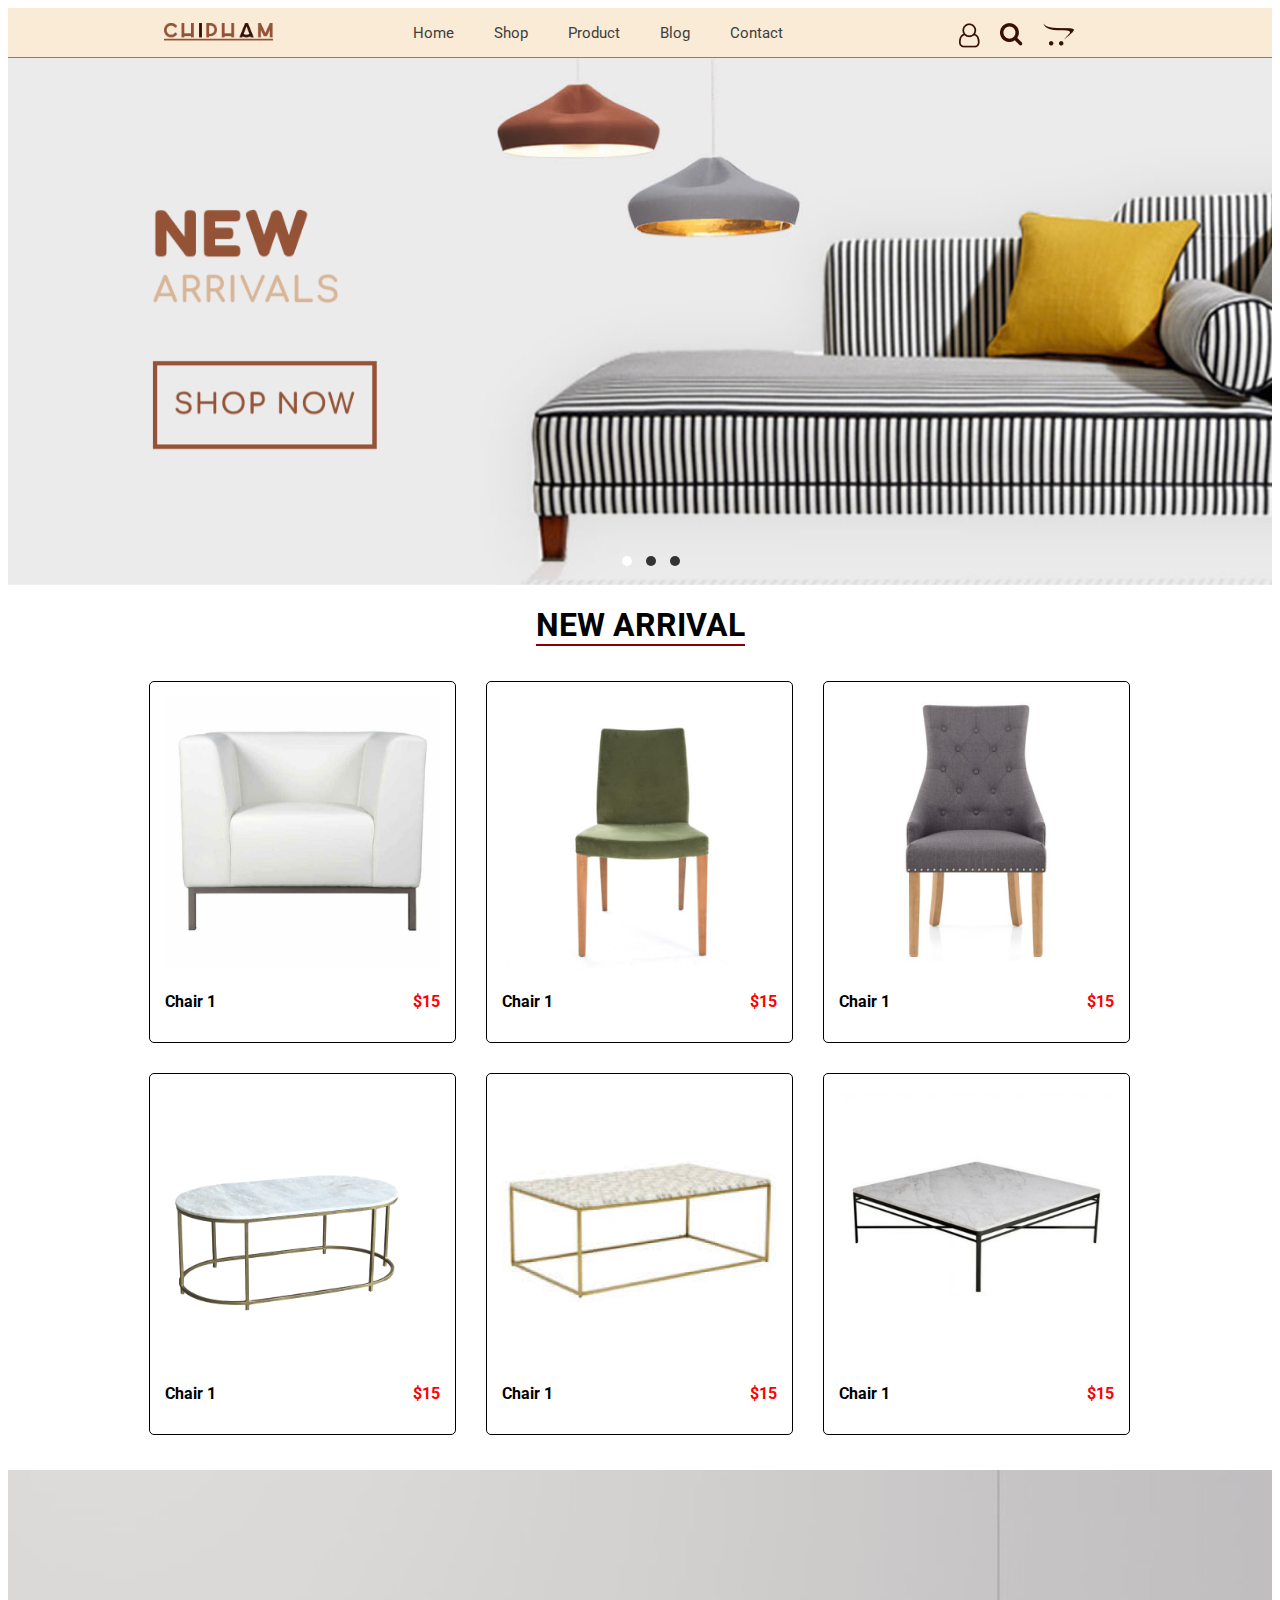
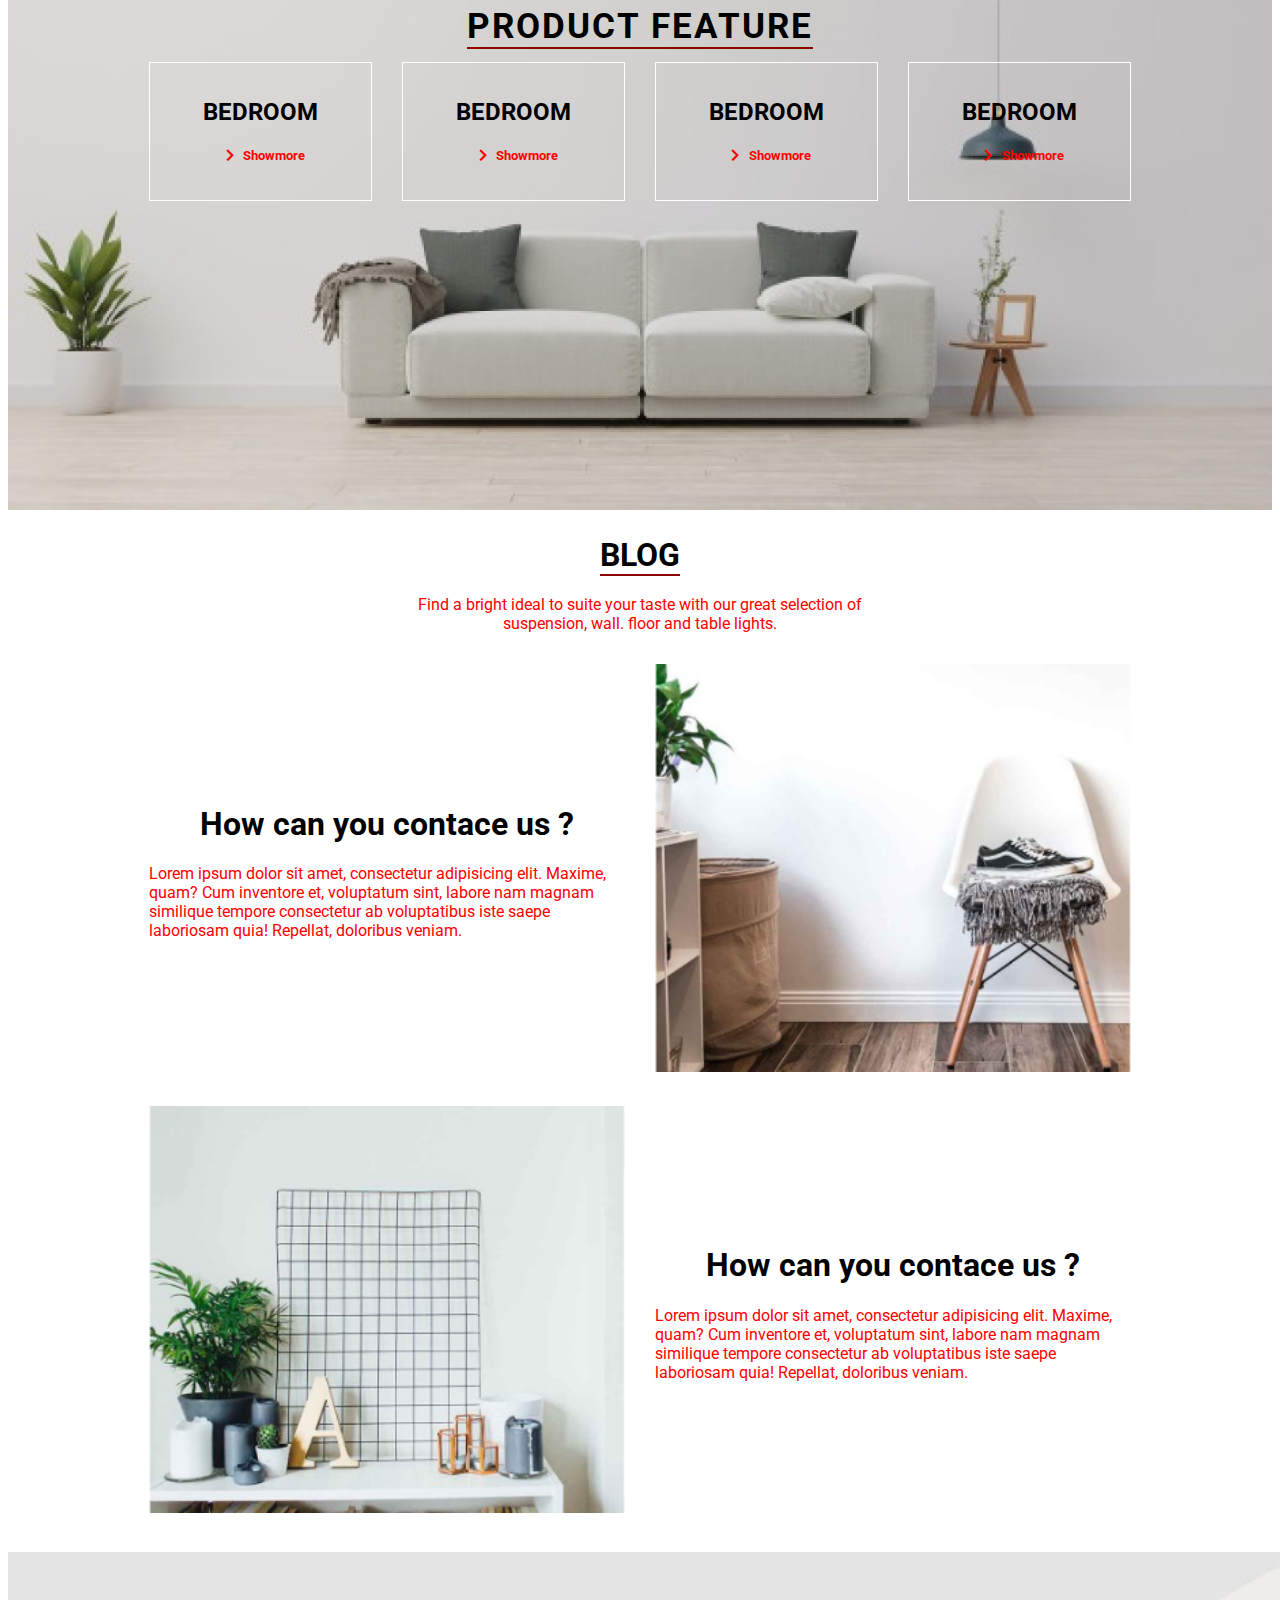
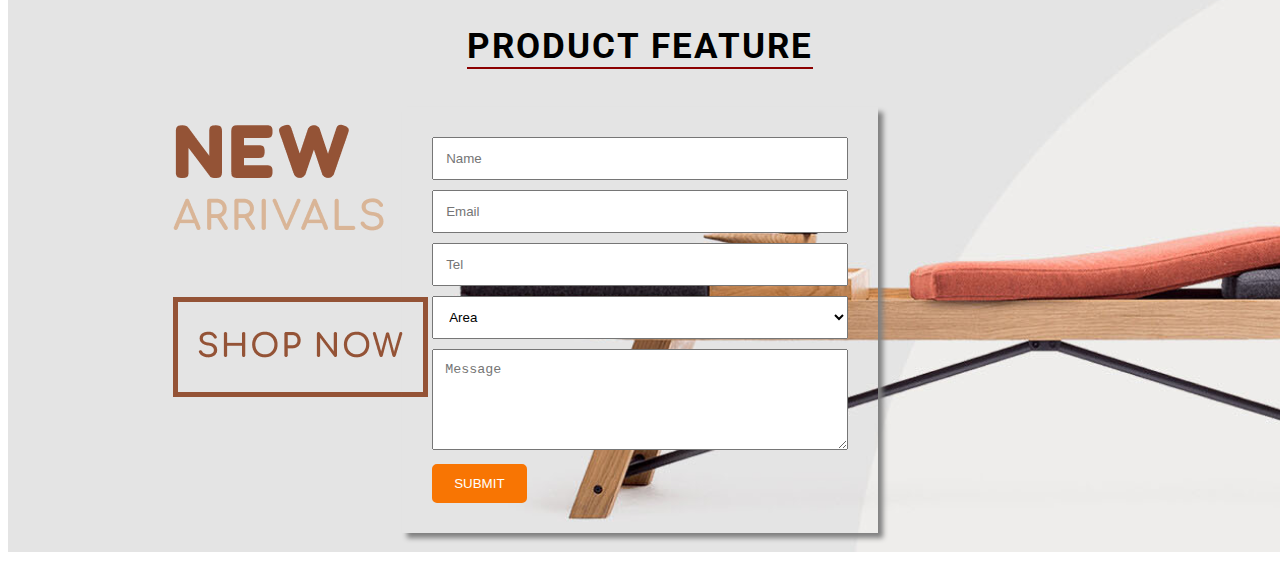
<file: index.html>
<!doctype html>
<html>
<head>
<meta charset="utf-8">
<title>Chipham Homecare</title>
<link rel="stylesheet" href="css/style.css">
<link rel="stylesheet" href="css/thu-vien-css.css">
<link rel="stylesheet" href="css/all.min.css">
<link rel="stylesheet" href="css/owl.carousel.css">
<link rel="stylesheet" href="css/owl.theme.default.css">
	<link rel="icon"
		  href="images/Checkbox.png" type="image/x-icon">
</head>
<body>

<header>
  <div class="container d-flex justify-between">
    <div class="row">
      <div class="col-2"> <a href="index.html"><img src="images/LOGO 1.png" alt="" class="logo"></a> </div>
      <div class="col-7 d-flex justify-around">
        <div class="menu">
          <ul>
            <li><a href="index.html">Home</a></li>
            <li><a href="#">Shop</a>
			  <ul class="submenu">
			<li><a href="#">Hồ Chí Minh</a>
			  <ul class="submenu2">
			<li><a href="#">Cơ sở Quận 1</a></li>
			<li><a href="#">Cơ sở Quận 2</a></li>
			<li><a href="#">Cơ sở Quận 3</a></li>
				</ul>
			  </li>
			<li><a href="#">Cần Thơ</a>
			  <ul class="submenu2">
			<li><a href="#">Cơ sở Ninh Kiều</a></li>
			<li><a href="#">Cơ sở Cái Khế</a></li>
			<li><a href="#">Cơ sở An Cư</a></li>
				</ul>
			  </li>
			<li><a href="#">Hà Nội</a>
			  <ul class="submenu2">
			<li><a href="#">Cơ sở Nam Từ Liêm</a></li>
			<li><a href="#">Cơ sở Bắc Từ Liêm</a></li></ul>
			  </li>
			</ul>
			  </li>
            <li><a href="#">Product</a>
			  
			  <ul class="submenu">
			<li><a href="#">Đồ gia dụng</a>
			  <ul class="submenu2">
			<li><a href="#">Bàn</a></li>
			<li><a href="#">Ghế</a></li>
			<li><a href="#">Sofa</a></li>
			<li><a href="#">Giường</a></li>
				</ul>
			  </li>
			<li><a href="#">Thảm</a>
			  <ul class="submenu2">
			<li><a href="#">Thảm phòng khách</a></li>
			<li><a href="#">Thảm phòng ngủ</a></li>
			<li><a href="#">Thảm nhà bếp</a></li>
			<li><a href="#">Thảm nhà tắm</a></li>
				</ul>
			  </li>
			<li><a href="#">Rèm cửa</a>
			  <ul class="submenu2">
			<li><a href="#">Rèm cửa sổ</a></li>
			<li><a href="#">Rèm cửa phòng</a></li>
			<li><a href="#">Rèm nhà tắm</a></li>
			<li><a href="#">Rèm giường ngủ</a></li>
				</ul>
			  </li>
			</ul></li>
			  
            <li><a href="#">Blog</a></li>
            <li><a href="lien he.html">Contact</a></li>
          </ul>
        </div>
      </div>
      <div class="col-3 lienhe">
		  <a href="login.html"><img src="images/persona.png" alt=""></a>
			<a href=""><img src="images/search.png" alt=""></a>
			<a href=""><img src="images/shop.png" alt=""></a>
			
		  
      </div>
    </div>
  </div>
</header>
	
	
<div class="banner">
  <div class="owl-carousel owl-theme" id="slider">
    <div class="item"> <img src="images/Banner1.png" alt=""></div>
    <div class="item"> <img src="images/Banner2.png" alt=""></div>
    <div class="item"> <img src="images/Banner3.png" alt=""></div>
  </div>
</div>
<div class="container">
  <h1 style="text-align: center"><span class="gachchan">NEW ARRIVAL</span></h1>
</div>
<main>
  <div class="container">
    <div class="row">
      <div class="col-4">
        <div class="vien"> <img src="images/Chair1.png" alt="" class="img-100">
          <div class="icon"> <a href="#"><i class="fas fa-heart"></i></a> <a href="#"><i class="fas fa-search"></i></a> <a href="#"><i class="fas fa-shopping-cart"></i></a> </div>
          <p class="d-flex justify-between"> <b>Chair 1</b> <b class="textdo">$15</b></p>
        </div>
      </div>
      <div class="col-4">
        <div class="vien"> <img src="images/Chair2.png" alt="" class="img-100">
          <div class="icon"> <a href="#"><i class="fas fa-heart"></i></a> <a href="#"><i class="fas fa-search"></i></a> <a href="#"><i class="fas fa-shopping-cart"></i></a> </div>
          <p class="d-flex justify-between"> <b>Chair 1</b> <b class="textdo">$15</b></p>
        </div>
      </div>
      <div class="col-4">
        <div class="vien"> <img src="images/Chair3.png" alt="" class="img-100">
          <div class="icon"> <a href="#"><i class="fas fa-heart"></i></a> <a href="#"><i class="fas fa-search"></i></a> <a href="#"><i class="fas fa-shopping-cart"></i></a> </div>
          <p class="d-flex justify-between"> <b>Chair 1</b> <b class="textdo">$15</b></p>
        </div>
      </div>
    </div>
    <div class="row">
      <div class="col-4">
        <div class="vien"> <img src="images/Table1.png" alt="" class="img-100">
          <div class="icon"> <a href="#"><i class="fas fa-heart"></i></a> <a href="#"><i class="fas fa-search"></i></a> <a href="#"><i class="fas fa-shopping-cart"></i></a> </div>
          <p class="d-flex justify-between"> <b>Chair 1</b> <b class="textdo">$15</b></p>
        </div>
      </div>
      <div class="col-4">
        <div class="vien"> <img src="images/Table2.png" alt="" class="img-100">
          <div class="icon"> <a href="#"><i class="fas fa-heart"></i></a> <a href="#"><i class="fas fa-search"></i></a> <a href="#"><i class="fas fa-shopping-cart"></i></a> </div>
          <p class="d-flex justify-between"> <b>Chair 1</b> <b class="textdo">$15</b></p>
        </div>
      </div>
      <div class="col-4">
        <div class="vien"> <img src="images/Table3.png" alt="" class="img-100">
          <div class="icon"> <a href="#"><i class="fas fa-heart"></i></a> <a href="#"><i class="fas fa-search"></i></a> <a href="#"><i class="fas fa-shopping-cart"></i></a> </div>
          <p class="d-flex justify-between"> <b>Chair 1</b> <b class="textdo">$15</b></p>
        </div>
      </div>
    </div>
  </div>
</main>
	<div class="box-cha">
 <img src="images/bg2.png" alt="" class="img-100">
  <div class="caption container">
    <h1 style="text-align: center"><span class="gachchan">PRODUCT FEATURE</span></h1>
	  <div class="row d-flex justify-between">
	  <div class="col-3">
		  <div class="vien2">
			  <h2>BEDROOM</h2>
			  <a href="" class="textdo"><h5><i class="fas fa-chevron-right"></i>Showmore</h5></a>
        </div></div>
        <div class="col-3">
		  <div class="vien2">
			  <h2>BEDROOM</h2>
			  <a href="" class="textdo"><h5><i class="fas fa-chevron-right"></i>Showmore</h5></a>
          </div></div>
		  <div class="col-3">
		  <div class="vien2">
			  <h2>BEDROOM</h2>
			  <a href="" class="textdo"><h5><i class="fas fa-chevron-right"></i>Showmore</h5></a>
          </div></div>
		  <div class="col-3">
		  <div class="vien2">
			  <h2>BEDROOM</h2>
			  <a href="" class="textdo"><h5><i class="fas fa-chevron-right"></i>Showmore</h5></a>
          </div></div>	  
    </div>
	  </div>
</div>

	<h1 style="text-align: center"><span class="gachchan">BLOG</span></h1>
	<p style="text-align: center" class="textdo">Find a bright ideal to suite your taste with our great selection of <br> suspension, wall. floor and table lights.</p>

	
	<div class="container">
	<div class="row">
		<div class="col-6">
			<div class="content_blog">
		<h1 style="text-align: center"><span >How can you contace us ?</span></h1>
	<p class="textdo"> Lorem ipsum dolor sit amet, consectetur adipisicing elit. Maxime, quam? Cum inventore et, voluptatum sint, labore nam magnam similique tempore consectetur ab voluptatibus iste saepe laboriosam quia! Repellat, doloribus veniam.</p>
		</div></div>
		<div class="col-6">
			<img src="images/blog-2.png" alt="" class="img-100">
			
			</div>
		</div>
		
		<div class="row">
			<div class="col-6">
			<img src="images/blog-1.png" alt="" class="img-100">
			
			</div>
		<div class="col-6">
			<div class="content_blog">
		<h1 style="text-align: center"><span >How can you contace us ?</span></h1>
	<p class="textdo"> Lorem ipsum dolor sit amet, consectetur adipisicing elit. Maxime, quam? Cum inventore et, voluptatum sint, labore nam magnam similique tempore consectetur ab voluptatibus iste saepe laboriosam quia! Repellat, doloribus veniam.</p>
		</div>
			</div>
		</div>
	</div>
	
	
<footer> 
	<div class="box-cha">
	<img src="images/Banner2.png" alt="" img-100>
	<div class="caption2 container">
    <h1 style="text-align: center"><span class="gachchan">PRODUCT FEATURE</span></h1>
	<div class="row d-flex justify-center" >
		<div class="col-6">
			
		<div class="shadow">	
	<form action="#">
				<input type="text" size="40" placeholder="Name" class="form-control"><br>
				<input type="email" size="40" placeholder="Email" class="form-control"><br>
				<input type="tel" size="40" placeholder="Tel" class="form-control">
 				<select name="diadiem" class="form-control">
				<option value="0">Area</option>
					<option value="1">Ho Chi Minh City</option>
					<option value="2">Ha Noi</option>
					<option value="3">Can Tho</option>
					<option value="4">Hau Giang</option>
					<option value="5">Vinh Long</option>
					<option value="6">Soc Trang</option>
					<option value="7">Kien Giang</option>
				</select> <br>
				<textarea placeholder="Message" class="form-control" rows="5" cols="42"></textarea> <br>
				<button type="submit" class="btn-fill-primary">SUBMIT</button>
			
			</form></div></div></div></div>
	
	
	
	</div>
	</footer>
<script src="js/jquery-3.6.0.min.js"></script> <!--thu vien truoc--> 
<script src="js/owl.carousel.js"></script> <!--phan mem--> 
<script src="js/control.js"></script> <!--phan control cuoi cung-->
</body>
</html>
</file>
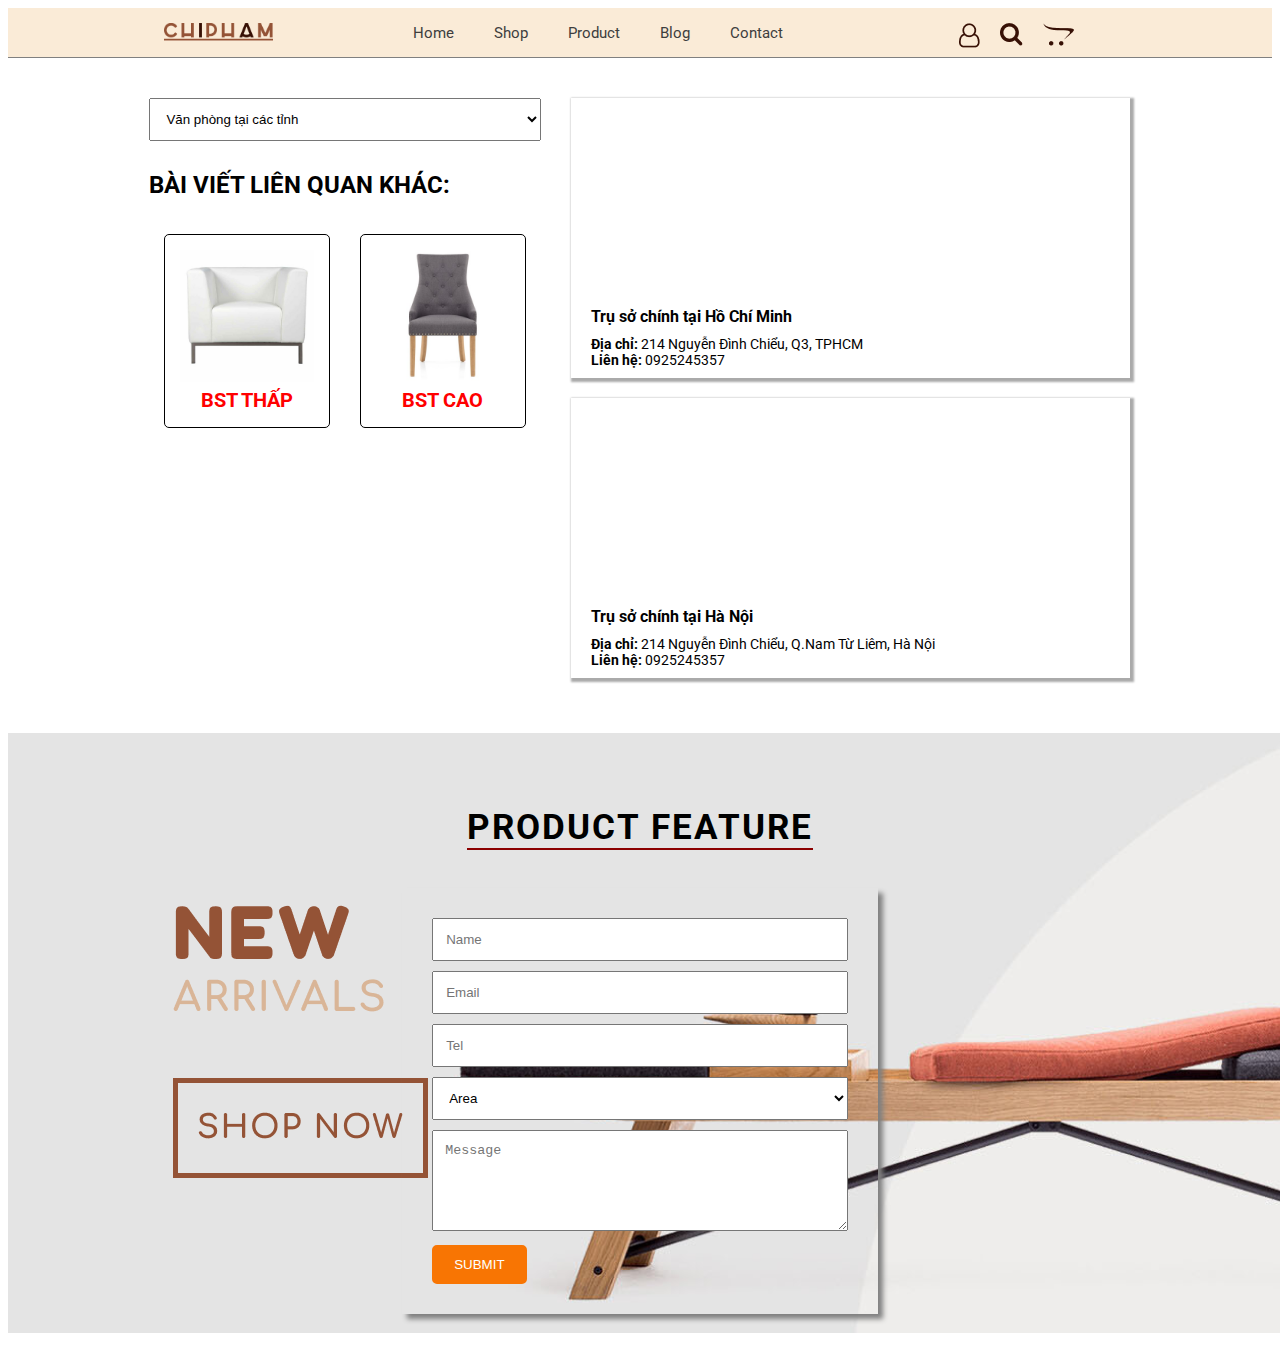
<file: lien he.html>
<!doctype html>
<html>
<head>
<meta charset="utf-8">
<title>Liên hệ</title>
	<link rel="stylesheet" href="css/style.css">
	<link rel="stylesheet" href="css/thu-vien-css.css">
</head>

<body>
	<header>
  <div class="container d-flex justify-between">
    <div class="row">
      <div class="col-2"> <a href="index.html"><img src="images/LOGO 1.png" alt="" class="logo"></a> </div>
      <div class="col-7 d-flex justify-around">
        <div class="menu">
          <ul>
            <li><a href="index.html">Home</a></li>
            <li><a href="#">Shop</a>
			  <ul class="submenu">
			<li><a href="#">Hồ Chí Minh</a>
			  <ul class="submenu2">
			<li><a href="#">Cơ sở Quận 1</a></li>
			<li><a href="#">Cơ sở Quận 2</a></li>
			<li><a href="#">Cơ sở Quận 3</a></li>
				</ul>
			  </li>
			<li><a href="#">Cần Thơ</a>
			  <ul class="submenu2">
			<li><a href="#">Cơ sở Ninh Kiều</a></li>
			<li><a href="#">Cơ sở Cái Khế</a></li>
			<li><a href="#">Cơ sở An Cư</a></li>
				</ul>
			  </li>
			<li><a href="#">Hà Nội</a>
			  <ul class="submenu2">
			<li><a href="#">Cơ sở Nam Từ Liêm</a></li>
			<li><a href="#">Cơ sở Bắc Từ Liêm</a></li></ul>
			  </li>
			</ul>
			  </li>
            <li><a href="#">Product</a>
			  
			  <ul class="submenu">
			<li><a href="#">Đồ gia dụng</a>
			  <ul class="submenu2">
			<li><a href="#">Bàn</a></li>
			<li><a href="#">Ghế</a></li>
			<li><a href="#">Sofa</a></li>
			<li><a href="#">Giường</a></li>
				</ul>
			  </li>
			<li><a href="#">Thảm</a>
			  <ul class="submenu2">
			<li><a href="#">Thảm phòng khách</a></li>
			<li><a href="#">Thảm phòng ngủ</a></li>
			<li><a href="#">Thảm nhà bếp</a></li>
			<li><a href="#">Thảm nhà tắm</a></li>
				</ul>
			  </li>
			<li><a href="#">Rèm cửa</a>
			  <ul class="submenu2">
			<li><a href="#">Rèm cửa sổ</a></li>
			<li><a href="#">Rèm cửa phòng</a></li>
			<li><a href="#">Rèm nhà tắm</a></li>
			<li><a href="#">Rèm giường ngủ</a></li>
				</ul>
			  </li>
			</ul></li>
			  
            <li><a href="#">Blog</a></li>
            <li><a href="lien he.html">Contact</a></li>
          </ul>
        </div>
      </div>
      <div class="col-3 lienhe">
		  <a href="login.html"><img src="images/persona.png" alt=""></a>
			<a href=""><img src="images/search.png" alt=""></a>
			<a href=""><img src="images/shop.png" alt=""></a>
			
		  
      </div>
    </div>
  </div>
</header>
	<div class="container" style="padding-top: 2% ">
	<div class="row">
		<div class="col-5">
		<select name="diadiem" class="form-control">
				<option value="0">Văn phòng tại các tỉnh</option>
					<option value="1">Hậu Giang</option>
					<option value="2">Cần Thơ</option>
					<option value="2">TP Hồ Chí Minh</option>
				</select>
			
			<h2>BÀI VIẾT LIÊN QUAN KHÁC:</h2>
			<div class="row">
			<div class="col-6"><div class="vien p-3">
				<img src="images/Chair1.png" alt="" class="img-100">
				<h1 class="noidungkhac textdo">BST THẤP</h1>
				</div></div>
				<div class="col-6"><div class="vien p-3">
				<img src="images/Chair3.png" alt="" class="img-100">
					<h1 class="noidungkhac textdo">BST CAO</h1>
				</div></div>
			</div>
		</div>
	<div class="col-7">
    <div class="bando">
      <div class="vienbando"> 
		<iframe src="https://www.google.com/maps/embed?pb=!1m18!1m12!1m3!1d3919.4249240960216!2d106.68744907451725!3d10.778731059152262!2m3!1f0!2f0!3f0!3m2!1i1024!2i768!4f13.1!3m3!1m2!1s0x31752f3a9d0210a9%3A0xf3b608debb5af986!2sArena%20Multimedia!5e0!3m2!1svi!2s!4v1703046170954!5m2!1svi!2s" width="99%" height="200" style="border:0; padding: 17px 16px 0px 18px;" allowfullscreen="" loading="lazy" referrerpolicy="no-referrer-when-downgrade"></iframe> <br>
			<div class="noidungbando"><h4>Trụ sở chính tại Hồ Chí Minh</h4>   
		  <p><b>Địa chỉ:</b> 214 Nguyễn Đình Chiểu, Q3, TPHCM <br><b>Liên hệ:</b> 0925245357</p></div>
      </div>
		  <div class="vienbando"> 
		<iframe src="https://www.google.com/maps/embed?pb=!1m18!1m12!1m3!1d3919.1164633187277!2d106.6732199745175!3d10.802391258715302!2m3!1f0!2f0!3f0!3m2!1i1024!2i768!4f13.1!3m3!1m2!1s0x317529e0e22d8cbb%3A0x418abb9da87b8776!2sArena%20Multimedia!5e0!3m2!1svi!2s!4v1703047572179!5m2!1svi!2s" width="99%" height="200" style="border:0; padding: 17px 16px 0px 18px;" allowfullscreen="" loading="lazy" referrerpolicy="no-referrer-when-downgrade"> </iframe><br>
			<div class="noidungbando"><h4>Trụ sở chính tại Hà Nội</h4>   
		  <p><b>Địa chỉ:</b> 214 Nguyễn Đình Chiểu, Q.Nam Từ Liêm, Hà Nội <br><b>Liên hệ:</b> 0925245357</p></div>
      </div>
    </div>
  </div></div></div>
</body>
	
	<footer> 
	<div class="box-cha">
	<img src="images/Banner2.png" alt="" img-100>
	<div class="caption2 container">
    <h1 style="text-align: center"><span class="gachchan">PRODUCT FEATURE</span></h1>
	<div class="row d-flex justify-center" >
		<div class="col-6">
			
		<div class="shadow">	
	<form action="#">
				<input type="text" size="40" placeholder="Name" class="form-control"><br>
				<input type="email" size="40" placeholder="Email" class="form-control"><br>
				<input type="tel" size="40" placeholder="Tel" class="form-control">
 				<select name="diadiem" class="form-control">
				<option value="0">Area</option>
					<option value="1">Ho Chi Minh City</option>
					<option value="2">Ha Noi</option>
					<option value="3">Can Tho</option>
					<option value="4">Hau Giang</option>
					<option value="5">Vinh Long</option>
					<option value="6">Soc Trang</option>
					<option value="7">Kien Giang</option>
				</select> <br>
				<textarea placeholder="Message" class="form-control" rows="5" cols="42"></textarea> <br>
				<button type="submit" class="btn-fill-primary">SUBMIT</button>
			
			</form></div></div></div></div>
	
	
	
	</div>
	</footer>
</html>
</file>
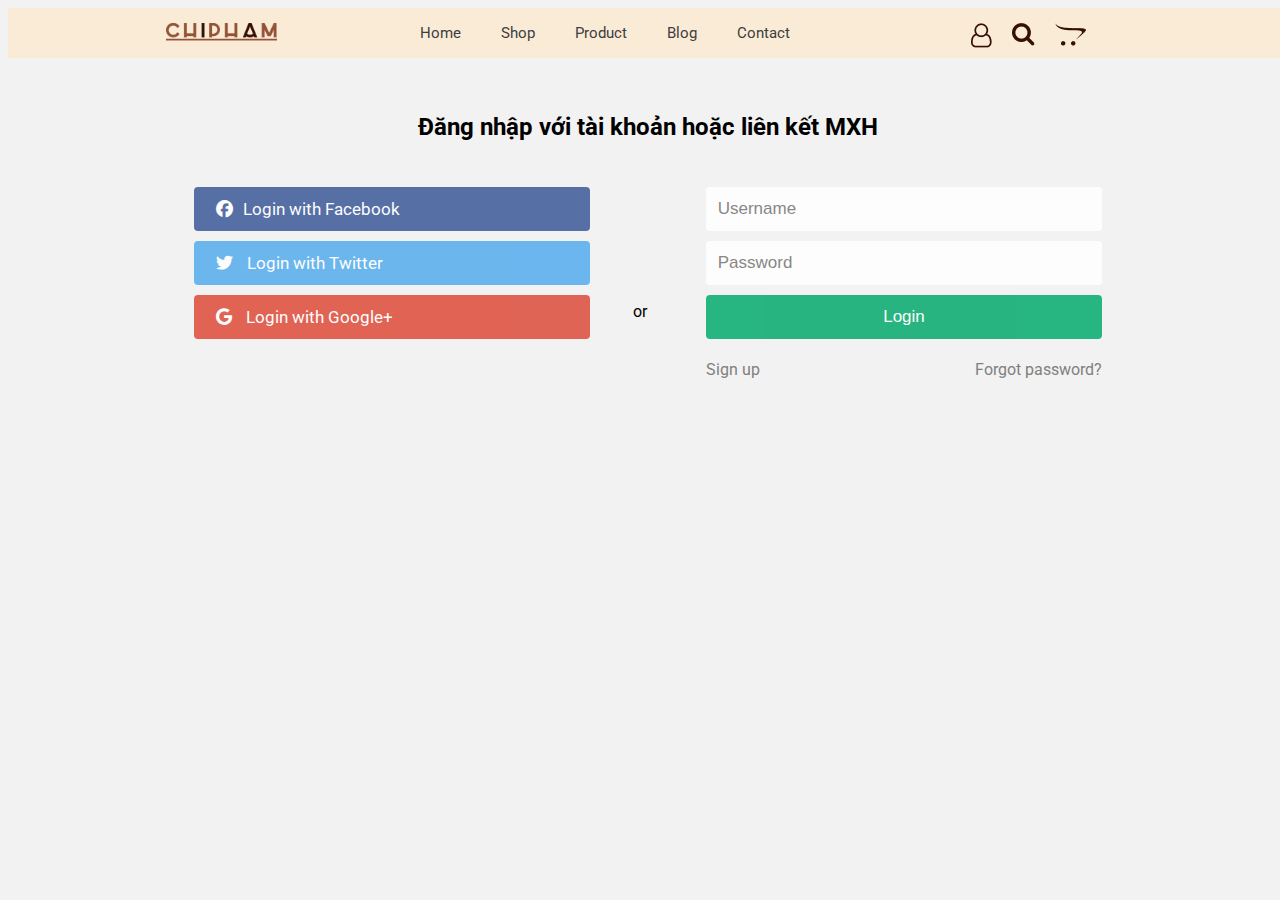
<file: login.html>
<!doctype html>
<html>
<head>
<meta charset="utf-8">
<title>LOGIN</title>
	<link rel="stylesheet" href="css/css login.css">
	<link rel="stylesheet" href="css/all.min.css">
	<link rel="stylesheet" href="https://cdnjs.cloudflare.com/ajax/libs/font-awesome/6.5.1/css/all.min.css">
	<link rel="stylesheet" href="css/thu-vien-css.css">
</head>
<header>
  <div class="container d-flex justify-between">
    <div class="row">
      <div class="col-2"> <a href="index.html"><img src="images/LOGO 1.png" alt="" class="logo"></a> </div>
      <div class="col-7 d-flex justify-around">
        <div class="menu">
          <ul>
            <li><a href="index.html">Home</a></li>
            <li><a href="#">Shop</a></li>
            <li><a href="#">Product</a>
			  
			  <ul class="submenu">
			<li><a href="#">Đồ gia dụng</a>
			  <ul class="submenu2">
			<li><a href="#">Bàn</a></li>
			<li><a href="#">Ghế</a></li>
			<li><a href="#">Sofa</a></li>
			<li><a href="#">Giường</a></li>
				</ul>
			  </li>
			<li><a href="#">Thảm</a>
			  <ul class="submenu2">
			<li><a href="#">Thảm phòng khách</a></li>
			<li><a href="#">Thảm phòng ngủ</a></li>
			<li><a href="#">Thảm nhà bếp</a></li>
			<li><a href="#">Thảm nhà tắm</a></li>
				</ul>
			  </li>
			<li><a href="#">Rèm cửa</a>
			  <ul class="submenu2">
			<li><a href="#">Rèm cửa sổ</a></li>
			<li><a href="#">Rèm cửa phòng</a></li>
			<li><a href="#">Rèm nhà tắm</a></li>
			<li><a href="#">Rèm giường ngủ</a></li>
				</ul>
			  </li>
			</ul></li>
			  
            <li><a href="#">Blog</a></li>
            <li><a href="lien he.html">Contact</a></li>
          </ul>
        </div>
      </div>
      <div class="col-3 lienhe">
		  <a href="login.html"><img src="images/persona.png" alt=""></a>
			<a href=""><img src="images/search.png" alt=""></a>
			<a href=""><img src="images/shop.png" alt=""></a>
			
		  
      </div>
    </div>
  </div>
</header>
<body>
	<div class="container">
  <form action="/action_page.php">
    
      <h2 style="text-align:center; padding-top:35px">Đăng nhập với tài khoản hoặc liên kết MXH</h2>
	  <div class="row">
      <div class="vl">
        <span class="vl-innertext">or</span>
      </div>

      <div class="col-5">
      <a href="#" class="fb btn">
          
       <i class="fa-brands fa-facebook"></i>Login with Facebook
        </a>
        <a href="#" class="twitter btn">
          <i class="fa-brands fa-twitter"></i> Login with Twitter
        </a>
        <a href="#" class="google btn">
          <i class="fa-brands fa-google"></i> Login with Google+
        </a>
      </div>

      <div class="col-5">
        <div class="hide-md-lg">
          <p>Or sign in manually:</p>
        </div>

        <input type="text" name="username" placeholder="Username" required>
        <input type="password" name="password" placeholder="Password" required>
        <input type="submit" value="Login">
		  
		  <div class="quenmatkhau">
		  <a href="#"><p>Sign up</p></a>
			<a href="#"><p>Forgot password?</p></a>
		  </div>
      </div>

    </div>
  </form>
</div>
</body>
	<footer>
<div class="bottom-container">
  
	 
</div>
</footer>
</html>
</file>
<file: css/style.css>
@charset "utf-8";
/* CSS Document */
@import url('https://fonts.googleapis.com/css2?family=Roboto:wght@400;500&display=swap');

/* Style the header */
header {
  width: 100%;
  height: 50px;
	position:sticky; left: 0; top:0; z-index: 1000;
	background-color:antiquewhite;
	border-bottom: 1px solid grey
}
.gachchan {
  border-bottom: 2px solid darkred
}

.logo {
  width: 100%;
  margin: 0;
  text-decoration: none;
  padding: 0px 15px
}
.menu {
  padding-top: 0px
}
.menu ul {
  display: flex;
  justify-content: space-around;
  margin: 0;
  list-style: none;
  padding: 0px;
}
.menu ul li{
	padding: 0 
}
.menu ul li a {
  margin: 0;
  padding:10px 20px;
  text-decoration: none;
  color: #3E3E3E;
  border-radius: 0px;
  font-size: 15px
}
.menu ul li a:hover {
  background-color:rgba(148,83,54,0.90);
	color: aliceblue;
}


/*submenu*/
.menu ul li {
  position: relative;
}
.menu ul .submenu {
  position: absolute;
  left: 0;
  top: 186%;
  width: 200px;
  margin: 0;
  padding: 0;
  list-style: none;
  flex-direction: column;
	color: aliceblue;
 background-color:rgba(191,154,137,0.30);
  display: none;
	z-index: 100
}
.menu ul .submenu li a {
  display: block;
}
.menu ul .submenu li {
  border-bottom: 1px solid rgba(92, 92, 92, 1.00);
}
.menu li:hover .submenu {
  display: block
}
.submenu li a {}
.menu ul .submenu2 {
  position: absolute;
  left: 101%;
  top: 0;
  width: 200px;
  margin: 0;
  padding: 0;
  list-style: none;
  flex-direction: column;
  background-color:rgba(191,154,137,0.30);
	color: aliceblue;
  opacity: 0;
}
.menu ul li .submenu li:hover .submenu2 {
  opacity: 1
}
/*submenu*/


.lienhe {
  width: 100%;
  display: flex;
  justify-content: center
}
.lienhe a {
  margin: 0;
  padding: 0px 10px;
  text-decoration: none;
  color: #3E3E3E
}
/*phan mau cho nav*/
#slider .owl-nav {
  position: absolute;
  left: -20%;
  top: 35%;
  width: 140%;
}
#slider .owl-nav [class*='owl-'] {
  font-size: 100px; /*background:none */ color: #fff;
}
#slider .owl-nav [class*='owl-']:hover {
  color: #fff
}
#slider .owl-nav .owl-next {
  position: absolute;
  right: 5%;
}
#slider .owl-nav .owl-prev {
  position: absolute;
  left: 5%;
}
#slider .owl-nav [class*='owl-']:hover {
  background: none;
  border: none;
  color: darkred;
  text-decoration: none;
}
/*style cho dots*/
#slider .owl-dots {
  position: absolute;
  bottom: 10px;
  left: 48%;
}
#slider .owl-dots .owl-dot span {
  width: 12px;
  height: 12px;
}
/*mau cho dots*/
#slider .owl-dots .owl-dot span {
  width: 10px;
  height: 10px;
  margin: 5px 7px;
  background: #333333;
  display: block;
  -webkit-backface-visibility: visible;
  transition: opacity 200ms ease;
  border-radius: 30px;
}
#slider .owl-dots .owl-dot.active span, .owl-theme .owl-dots .owl-dot:hover span {
  background: white;
}
.vien {
  width: 100%;
  border: 1px solid;
  padding: 15px;
  border-radius: 5px;
  position: relative;
  overflow: hidden
}
.vien2 {
  width: 100%;
  border: 1px solid white;
  padding: 15px;
  position: relative;
  overflow: hidden
}
.vien:hover .icon {
  top: 40%
}
.icon {
  position: absolute;
  width: 80%;
  height: 45px;
  display: flex;
  justify-content: space-around;
  left: 10%;
  top: -15%;
  transition: all 1s
}
.icon a {
  top: 40%;
  width: 45px;
  height: 45px;
  color: aliceblue;
  background-color:rgba(153,91,62,1.00);
  border-radius: 50%;
  display: flex;
  justify-content: center;
  align-items: center;
  text-decoration: none;
}
.icon a:hover {
  color: rgba(153,91,62,1.00);
  background: rgba(255, 255, 255, 1.00)
}
.row ul {
  list-style: none;
  padding: 0;
}
.textdo {
  text-transform: bold;
  color: red;
	text-decoration: none
	  
}
main {
  width: 100%
}
.box-cha {
  width: 100%;
  min-height: 500px;
  position: relative;
  left: 0;
  top: 0;
	padding-top: 20px
}
.caption {
  width: 45%;
  position: absolute;
  text-align: center;
  left: 10%;
  top: 20%;
  z-index: 100;
  display: block
}
.caption h1 {
  font-size: 35px;
  margin-bottom: 0;
  margin-top: px;
  letter-spacing: 2px;
 
}
.caption p {
  color: white;
  margin-top: 10px
}
.caption2 {
  width: 45%;
  position: absolute;
  text-align: center;
  left: 10%;
  top: 15%;
  z-index: 100;
  display: block
}
.caption2 h1 {
  font-size: 35px;
  margin-bottom: 25px;
  margin-top: 0px;
  letter-spacing: 2px;
 
}
.caption2 p {
  color: white;
  margin-top: 10px
}
.anhnen { width: 100%; height: 0 auto ;
 top:0 ;left: 0; z-index: 0}
.form-control{
	padding: 12px;margin-bottom: 10px; width: 100%
}
.shadow{ padding: 30px;  box-shadow: 5px 5px 5px grey;text-align: left;
}
.content_blog{
	padding-top: 25%
}
.vien2 i{
	padding: 0% 5%
}








/* Page content */
.content {
  padding: 16px;
}

/* The sticky class is added to the header with JS when it reaches its scroll position */
.sticky {
  position:fixed;
  top: 0;
  width: 100%;
	z-index: 100%
}

/* Add some top padding to the page content to prevent sudden quick movement (as the header gets a new position at the top of the page (position:fixed and top:0) */
.sticky + .content {
  padding-top: 102px;
}
.bando {width: 100%; }
.vienbando{ 
	border-radius: 0px; 
	min-height: 100px;
	width: 100%;
	height: 280px;
	padding: 0px; 
	text-decoration: none; 
	margin-bottom: 20px;
    box-shadow: 2px 2px 2px 2px #AAA}
.noidungbando{
	width: 80%; padding: 5px 20px; margin: 0
}
.noidungbando h4{
	margin: 0; padding: 0
}
.noidungbando p{
margin: 0; padding-top: 10px; padding-left: 0; font-size:14px;
}
.noidungkhac{
	margin: 0; padding: 0; text-align: center; font-size: 20px
}
</file>
<file: css/thu-vien-css.css>
@charset "utf-8";
/* CSS Document */
@import url('https://fonts.googleapis.com/css2?family=Signika&display=swap');
*{ box-sizing: border-box}
body {
  font-family: 'Roboto', sans-serif;
  font-size: 16px
}
.container{ width: 80%; margin: auto}
.img-100{ width: 100%; height: auto}
.img-circle{ border-radius: 50%}
.row{ width: 100%; display: flex; flex-wrap: wrap}
.col-1 {width: 8.33%;}
.col-2 {width: 16.66%;}
.col-3 {width: 25%;}
.col-4 {width: 33.33%;}
.col-5 {width: 41.66%;}
.col-6 {width: 50%;}
.col-7 {width: 58.33%;}
.col-8 {width: 66.66%;}
.col-9 {width: 75%;}
.col-10 {width: 83.33%;}
.col-11 {width: 91.66%;}
.col-12 {width: 100%;}
[class*="col-"] {
  padding: 15px;
  /*border: 1px solid red;*/
}
.py-50{ padding: 50px}
.p-0{ padding: 0} .p-3{padding: 15px}
.mt-0{ margin-top: 0}.my-10{margin: 10px 0} .mb-10{margin-bottom: 10px}
.my-30{ margin-top: 30px; margin-bottom: 30px}
.mx-auto { margin-left: auto; margin-right: auto}
.text-right{ text-align: right}
.text-center { text-align: center}
.d-flex{ display: flex}
.d-block{ display:block}
.d-none{ display: none}
.justify-center{ justify-content: center}
.justify-between{ justify-content: space-between}
.justify-around{ justify-content: space-around}
.flex-row-reverse{flex-direction: row-reverse}
.align-item-center{align-items: center}
.text-white{ color: #fff}
.btn-fill-primary
{
    background-color:#F87503;
    padding: 10px 20px;
    color: #fff;
    border-radius: 5px;
    cursor: pointer;
    text-transform: uppercase;
     border: 2px solid #F87503;
    transition: all .5s
}
.btn-fill-primary:hover{
     background-color:#Ff0;
    color: #333
}
.btn-outline-primary
{
    border: 2px solid #F87503;
    background: none;
    padding: 10px 20px;
    color: #fff;
    border-radius: 5px;
    cursor: pointer;
    text-transform: uppercase;
     transition: all .5s
}
.btn-outline-primary:hover{
     background-color:#F87503;
    color: #333
}
</file>
<file: css/css login.css>
@charset "utf-8";
/* CSS Document */
@import url('https://fonts.googleapis.com/css2?family=Roboto:wght@400;500&display=swap');
body {
  font-family: 'Roboto', sans-serif;
  font-size: 16px; width: 100%;
	background-color: #F2F2F2
}
* {box-sizing: border-box}

header {
  width: 100%;
  height: 50px;
	position:sticky; left: 0; top:0; z-index: 1000;
	background-color:antiquewhite
}
.gachchan {
  border-bottom: 2px solid darkred
}

.logo {
  width: 100%;
  margin: 0;
  text-decoration: none;
  padding: 0px 15px
}
.menu {
  padding-top: 0px
}
.menu ul {
  display: flex;
  justify-content: space-around;
  margin: 0;
  list-style: none;
  padding: 0px;
}
.menu ul li{
	padding: 0 
}
.menu ul li a {
  margin: 0;
  padding:10px 20px;
  text-decoration: none;
  color: #3E3E3E;
  border-radius: 0px;
  font-size: 15px
}
.menu ul li a:hover {
  background-color:rgba(148,83,54,0.90);
	color: aliceblue;
}


/*submenu*/
.menu ul li {
  position: relative;
}
.menu ul .submenu {
  position: absolute;
  left: 0;
  top: 186%;
  width: 200px;
  margin: 0;
  padding: 0;
  list-style: none;
  flex-direction: column;
	color: aliceblue;
 background-color:rgba(191,154,137,0.30);
  display: none;
	z-index: 100
}
.menu ul .submenu li a {
  display: block;
}
.menu ul .submenu li {
  border-bottom: 1px solid rgba(92, 92, 92, 1.00);
}
.menu li:hover .submenu {
  display: block
}
.submenu li a {}
.menu ul .submenu2 {
  position: absolute;
  left: 101%;
  top: 0;
  width: 200px;
  margin: 0;
  padding: 0;
  list-style: none;
  flex-direction: column;
  background-color:rgba(191,154,137,0.30);
	color: aliceblue;
  opacity: 0;
}
.menu ul li .submenu li:hover .submenu2 {
  opacity: 1
}
/*submenu*/


.lienhe {
  width: 100%;
  display: flex;
  justify-content: center
}
.lienhe a {
  margin: 0;
  padding: 0px 10px;
  text-decoration: none;
  color: #3E3E3E
}
/* style the container */
.container {width: 80%;
}

/* style inputs and link buttons */
input,
.btn {
  width: 100%;
  padding: 12px;
  border: none;
  border-radius: 4px;
  margin: 5px 0;
  opacity: 0.85;
  display: inline-block;
  font-size: 17px;
  line-height: 20px;
  text-decoration: none; /* remove underline from anchors */
}

input:hover,
.btn:hover {
  opacity: 1;
}

/* add appropriate colors to fb, twitter and google buttons */
.fb {
  background-color: #3B5998;
  color: white;
}

.twitter {
  background-color: #55ACEE;
  color: white;
}

.google {
  background-color: #dd4b39;
  color: white;
}
.col-5 i{ padding: 0px 10px
}
/* style the submit button */
input[type=submit] {
  background-color: #04AA6D;
  color: white;
  cursor: pointer;
}

input[type=submit]:hover {
  background-color: #45a049;
}

/* Two-column layout */
.col-5 {
  float: left;
  width: 50%;
  margin: auto;
  padding: 0 50px;
  margin-top: 6px;
}

/* Clear floats after the columns */
.row{
	width: 100%;
}
.row:after {
  content: "";
  display: table;
  clear: both;
	
}

/* vertical line */
.vl {
  position: absolute;
  left: 50%;
  transform: translate(-50%);
top:17%;
  height: 175px;
}

/* text inside the vertical line */
.vl-innertext {
  position: absolute;
  top: 90%;
  transform: translate(-50%, -50%);
  background-color: #f1f1f1;
  border-radius: 50%;
}

/* hide some text on medium and large screens */
.hide-md-lg {
  display: none;
}
.quenmatkhau{
	display: flex; justify-content: space-between
}
.quenmatkhau a{
	text-decoration: none; color: grey
}
button{
	width: 20%; height: 25%;
	color: black;
}
/* bottom container */
.bottom-container {
	width: 80%; margin: 0 auto;
  text-align: center;
  border-radius: 0px 0px 4px 4px;
}
.vien{
	border-left: 1px solid white
}

/* Responsive layout - when the screen is less than 650px wide, make the two columns stack on top of each other instead of next to each other */
@media screen and (max-width: 650px) {
  .col {
    width: 100%;
    margin-top: 0;
  }
  /* hide the vertical line */
  .vl {
    display: none;
  }
  /* show the hidden text on small screens */
  .hide-md-lg {
    display: block;
    text-align: center;
  }
}
</file>
